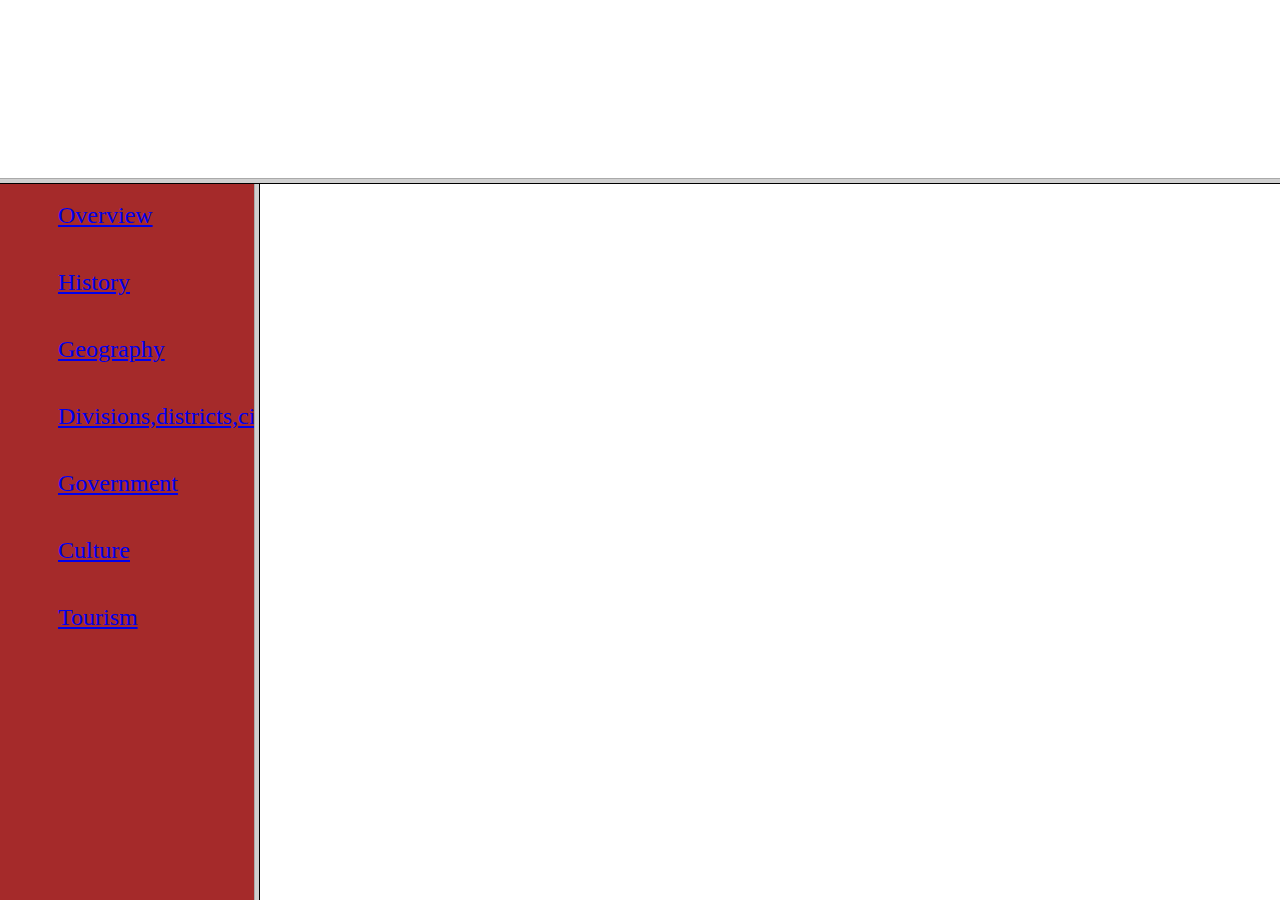
<file: index.html>
<html>
    <head>
    </head>
        
            <frameset rows="20%,*" >
                <frame src="C:\Users\surab\Desktop\webpage project\frame1links.html"  name="frame1" frameborder="0" />
                <frameset cols="20%,*">
                    <frame src="uplinks.html" name="frame2"  />
               
                    <frame src="C:\Users\surab\Desktop\webpage project\introup.html" name="frame3">
            
                </frameset>
               
        
            </frameset>
        
   
</html>
</file>
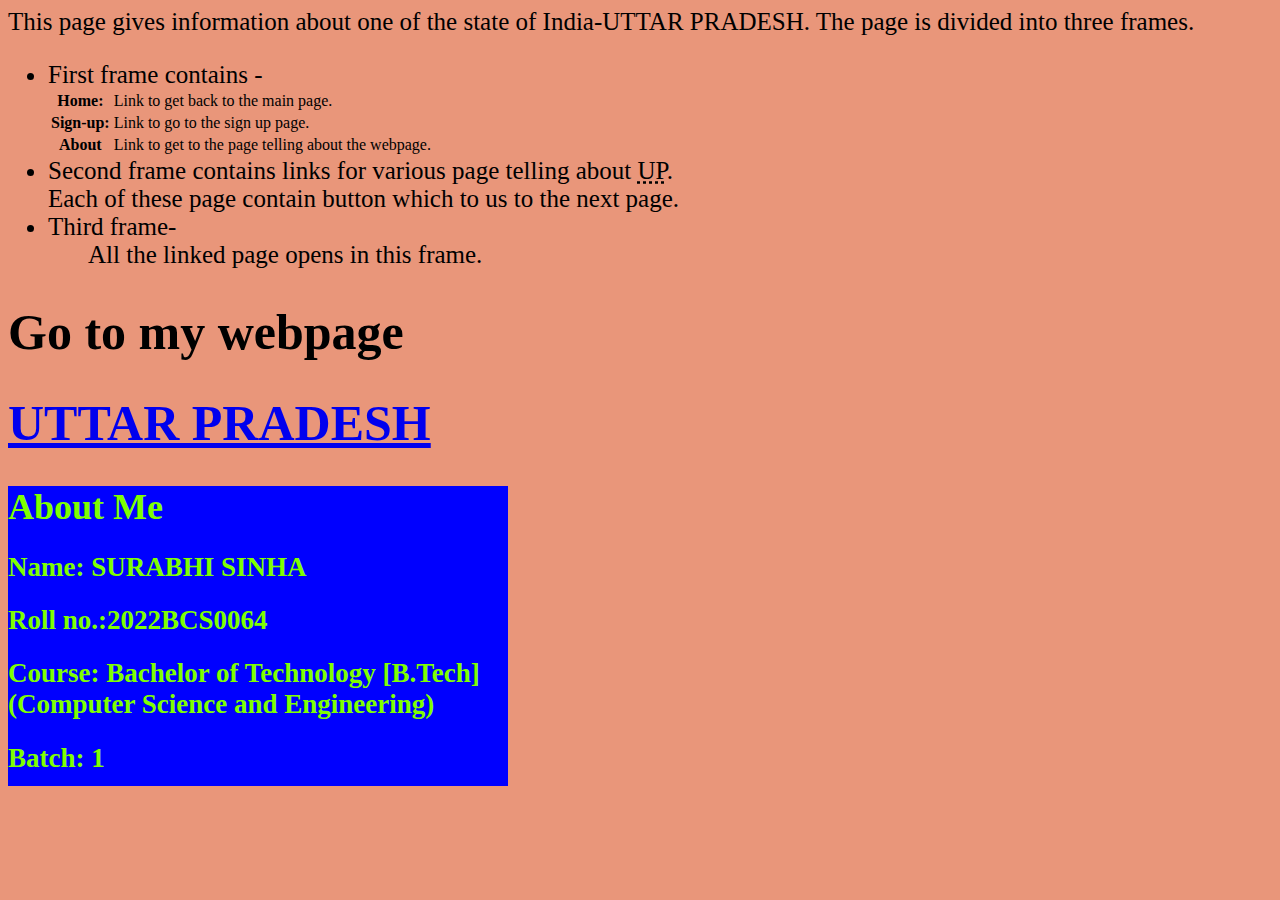
<file: aboutthepage.html>
<html>
    <head>
        <title>
            About this page
        </title>
        <style>
            .box{
                background-color: blue;
                color:chartreuse;
                box-shadow: aqua;
                /* box-decoration-break: clone; */
                width: 500px;
                height: 300px;
                font-size: 18px;
            }
            a:link:hover{
                background-color:crimson;
                color:rgb(178, 244, 13);
                font-size: 40px;
            }
            body{
                font-size: 25px;
            }
        </style>
    </head>
    <body bgcolor="darksalmon">
        This page gives information about one of the state of India-UTTAR PRADESH.
        The page is divided into three frames.
        <ul>
            <li>
                First frame contains -
                <table>
                    <tr>
                        <th>
                            Home:
                        </th>
                        <td>Link to get back to the main page.</td>
                    </tr>
                    <tr>
<th>Sign-up:</th><td>Link to go to the sign up page.</td>
                    </tr>
                    <tr>
                        <th>
                            About
                        </th>
                        <td>Link to get to the page telling about the webpage. </td>
                    </tr>
                    
                </table>
        
            </li>
            <li>
                Second frame contains links for various page telling about <abbr title="UTTAR PRADESH">UP</abbr>.
                <br>Each of these page contain  button which to us to the next page.

            </li>
            <li>
                Third frame-
                <ul>
                    All the linked page opens in this frame.
                </ul>
            </li>

        </ul>
        
        <H1>Go to my webpage</H1>
      <h1> <a href="C:\Users\surab\Desktop\webpage project\FRAMEPAge.html">UTTAR PRADESH</a></h1>
     <div class="box"> <h1>About Me</h1>
      <h2>Name:   SURABHI SINHA</h2>
      <H2>Roll no.:2022BCS0064</H2>
      <h2>Course: Bachelor of Technology [B.Tech] (Computer Science and Engineering) </h2>
       <h2>Batch: 1</h2> </div>
    </body>
</html>
</file>
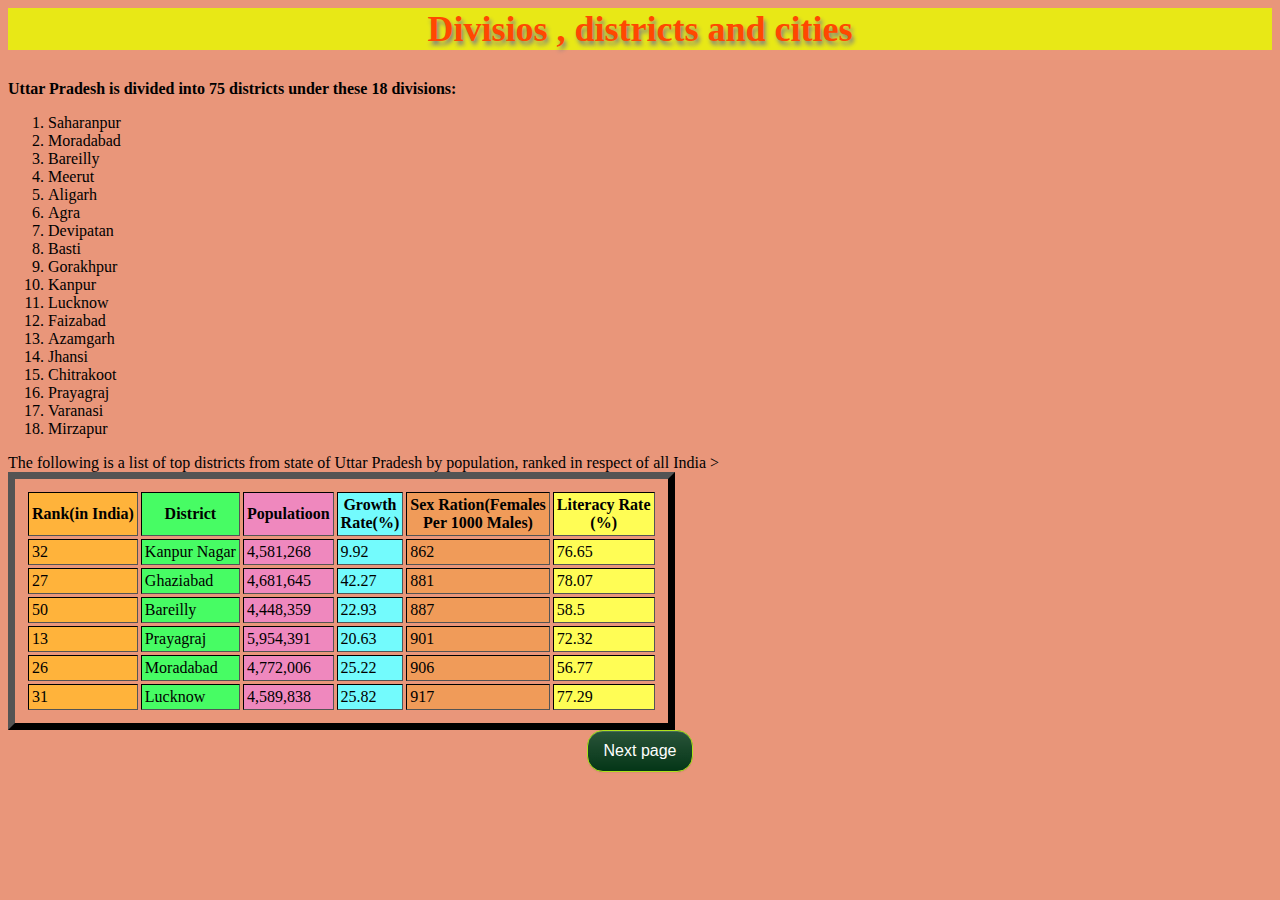
<file: division.html>
<html>
    <head>
        <link  rel="stylesheet" type="text/css" href="commonfor.css">
        <script type="text/javascript" src="C:\Users\surab\Desktop\webpage project\common.js">
           
        </script>
        
        <style>
        table{
            border-style: outset;
            border-color: black;
            border-width: 0.2cm;
            box-shadow: 2px;
            padding: 10px;
         }
       

        </style>
    </head>
    <body style="background-color: darksalmon;">
        <h2>
            Divisios , districts and cities
        </h2>
        <span class="divi" ><strong>Uttar Pradesh is divided into 75 districts under these 18 divisions:</strong></span>
        <ol>
                <li>Saharanpur</li>
                <li>Moradabad</li>
                <li>Bareilly</li>
                <li>Meerut</li>
                <li>Aligarh</li>
                <li>Agra</li>
                <li>Devipatan</li>
                <li>Basti</li>
                <li>Gorakhpur</li>
                <li>Kanpur</li>
                <li>Lucknow</li>
                <li>Faizabad</li>
                <li>Azamgarh</li>
                <li>Jhansi</li>
                <li>Chitrakoot</li>
                <li>Prayagraj</li>
                <li>Varanasi</li>
                <li>Mirzapur</li></ol>
                The following is a list of top districts from state of Uttar Pradesh by population, ranked in respect of all India
                <table border="1px" cellspacing="3px" cellpadding="3px">
                    <colgroup>
                        <col bgcolor="#FFB33B">
                        <col bgcolor="#47FC64">
                        <col bgcolor="#EF88BE">
                        <col bgcolor="#73FBFD">
                        <col bgcolor="#F09B59">
                        <col bgcolor="#FFFD55">
                </colgroup>
                    <tr>
                        <th>Rank(in India)</th>
                        <th>District</th>
                        <th>Populatioon</th>
                        <th>Growth<br> Rate(%)</th>
                        <th>Sex Ration(Females<br>Per 1000 Males)</th> 
                        <th>Literacy Rate<br>(%)</th>
                    </tr>
                    <tr>
                        <td>32</td>
                        <td>Kanpur Nagar</td>
                        <td>4,581,268</td>
                        <td>9.92</td>
                        <td>862</td>
                        <td>76.65</td>
                    </tr>
                    <tr>
                        <td>27</td>
                        <td>Ghaziabad</td>
                        <td>4,681,645</td>
                        <td>42.27</td>
                        <td>881</td>
                        <td>78.07</td>
                    </tr>
                    <tr>
                        <td>50</td>
                        <td>Bareilly</td>
                        <td>4,448,359</td>
                        <td>22.93</td>
                        <td>887</td>
                        <td>58.5</td>
                    </tr>
                    <tr>
                        <td>13</td>
                     
                        <td>Prayagraj</td>
                        <td>5,954,391</td>
                        <td>20.63</td>
                        <td>901</td>
                        <td>72.32</td>
                    </tr>
                    <tr>
                        <td>26</td>
                        <td>Moradabad</td>
                        <td>4,772,006</td>
                        <td>25.22</td>
                        <td>906</td>
                        <td>56.77</td>>
                    </tr>
                    <tr>
                        <td>31</td>
                        <td>Lucknow</td>
                        <td>4,589,838</td>
                        <td>25.82</td>
                        <td>917</td>
                        <td>77.29</td>
                    </tr>
                </table>
                <center>
                    <a href="C:\Users\surab\Desktop\webpage project\upgov.html"><input type="button" class="next" value="Next page" onclick="sure()"></a>
                </center>
        
    </body>
</html>
</file>
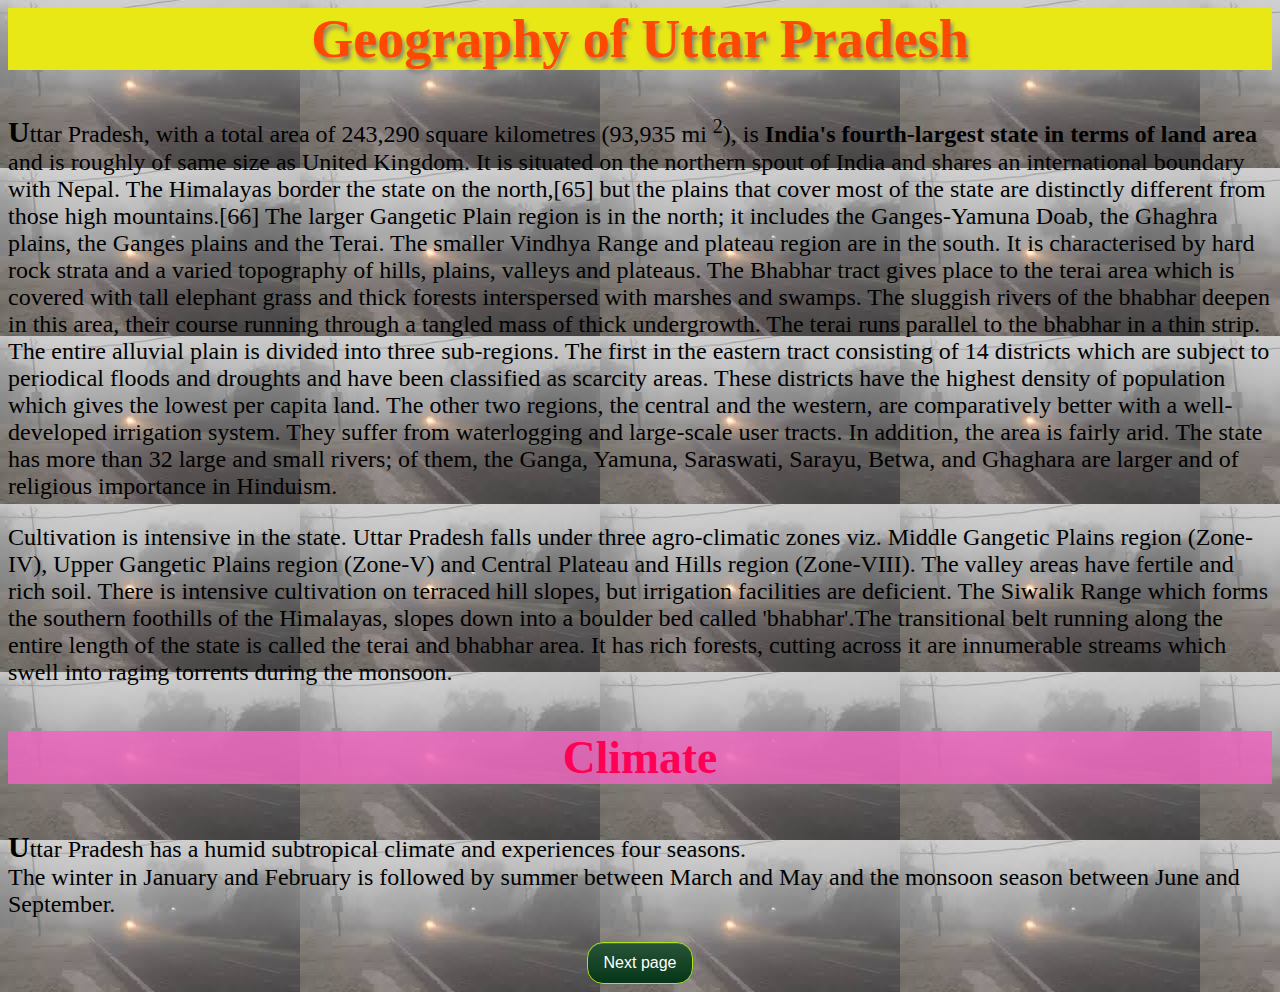
<file: upgeo.html>
<html>
    <head>
      <link  rel="stylesheet" type="text/css" href="commonfor.css">
      <script type="text/javascript" src="C:\Users\surab\Desktop\webpage project\common.js">
           
      </script>
        
        <style>
      body{
        background-image:url("[data-uri]") ;
        background-repeat: inherit;
        font-size: 24px;
        color: black;
        text-decoration: solid;
      }
      #firstletter::first-letter{
        font-size: 30px;
        color: black;
        font-weight: bold;
      }
        </style>
    </head>
    <body>
        <h2>
            Geography of Uttar Pradesh
        </h2>
        <p id="firstletter">Uttar Pradesh, with a total area of 243,290 square kilometres (93,935 mi <sup>2</sup>), is <strong> India's fourth-largest state in terms of land area</strong> and is roughly of same size as United Kingdom. It is situated on the northern spout of India and shares an international boundary with Nepal. The Himalayas border the state on the north,[65] but the plains that cover most of the state are distinctly different from those high mountains.[66] The larger Gangetic Plain region is in the north; it includes the Ganges-Yamuna Doab, the Ghaghra plains, the Ganges plains and the Terai. The smaller Vindhya Range and plateau region are in the south. It is characterised by hard rock strata and a varied topography of hills, plains, valleys and plateaus. The Bhabhar tract gives place to the terai area which is covered with tall elephant grass and thick forests interspersed with marshes and swamps. The sluggish rivers of the bhabhar deepen in this area, their course running through a tangled mass of thick undergrowth. The terai runs parallel to the bhabhar in a thin strip. The entire alluvial plain is divided into three sub-regions. The first in the eastern tract consisting of 14 districts which are subject to periodical floods and droughts and have been classified as scarcity areas. These districts have the highest density of population which gives the lowest per capita land. The other two regions, the central and the western, are comparatively better with a well-developed irrigation system. They suffer from waterlogging and large-scale user tracts. In addition, the area is fairly arid. The state has more than 32 large and small rivers; of them, the Ganga, Yamuna, Saraswati, Sarayu, Betwa, and Ghaghara are larger and of religious importance in Hinduism.</p>

<p>Cultivation is intensive in the state. Uttar Pradesh falls under three agro-climatic zones viz. Middle Gangetic Plains region (Zone-IV), Upper Gangetic Plains region (Zone-V) and Central Plateau and Hills region (Zone-VIII). The valley areas have fertile and rich soil. There is intensive cultivation on terraced hill slopes, but irrigation facilities are deficient. The Siwalik Range which forms the southern foothills of the Himalayas, slopes down into a boulder bed called 'bhabhar'.The transitional belt running along the entire length of the state is called the terai and bhabhar area. It has rich forests, cutting across it are innumerable streams which swell into raging torrents during the monsoon.</p>
  <h3>
    Climate
  </h3> 
  <p  id="firstletter"> 
    Uttar Pradesh has a humid subtropical climate and experiences four seasons.<br>The winter in January and February is followed by summer between March and May and the monsoon season between June and September.<br>
  </p>
  <center>
    <a href="C:\Users\surab\Desktop\webpage project\division.html"><input type="button" class="next" value="Next page" onclick="sure()"></a>
</center>
</body>
</html>
</file>
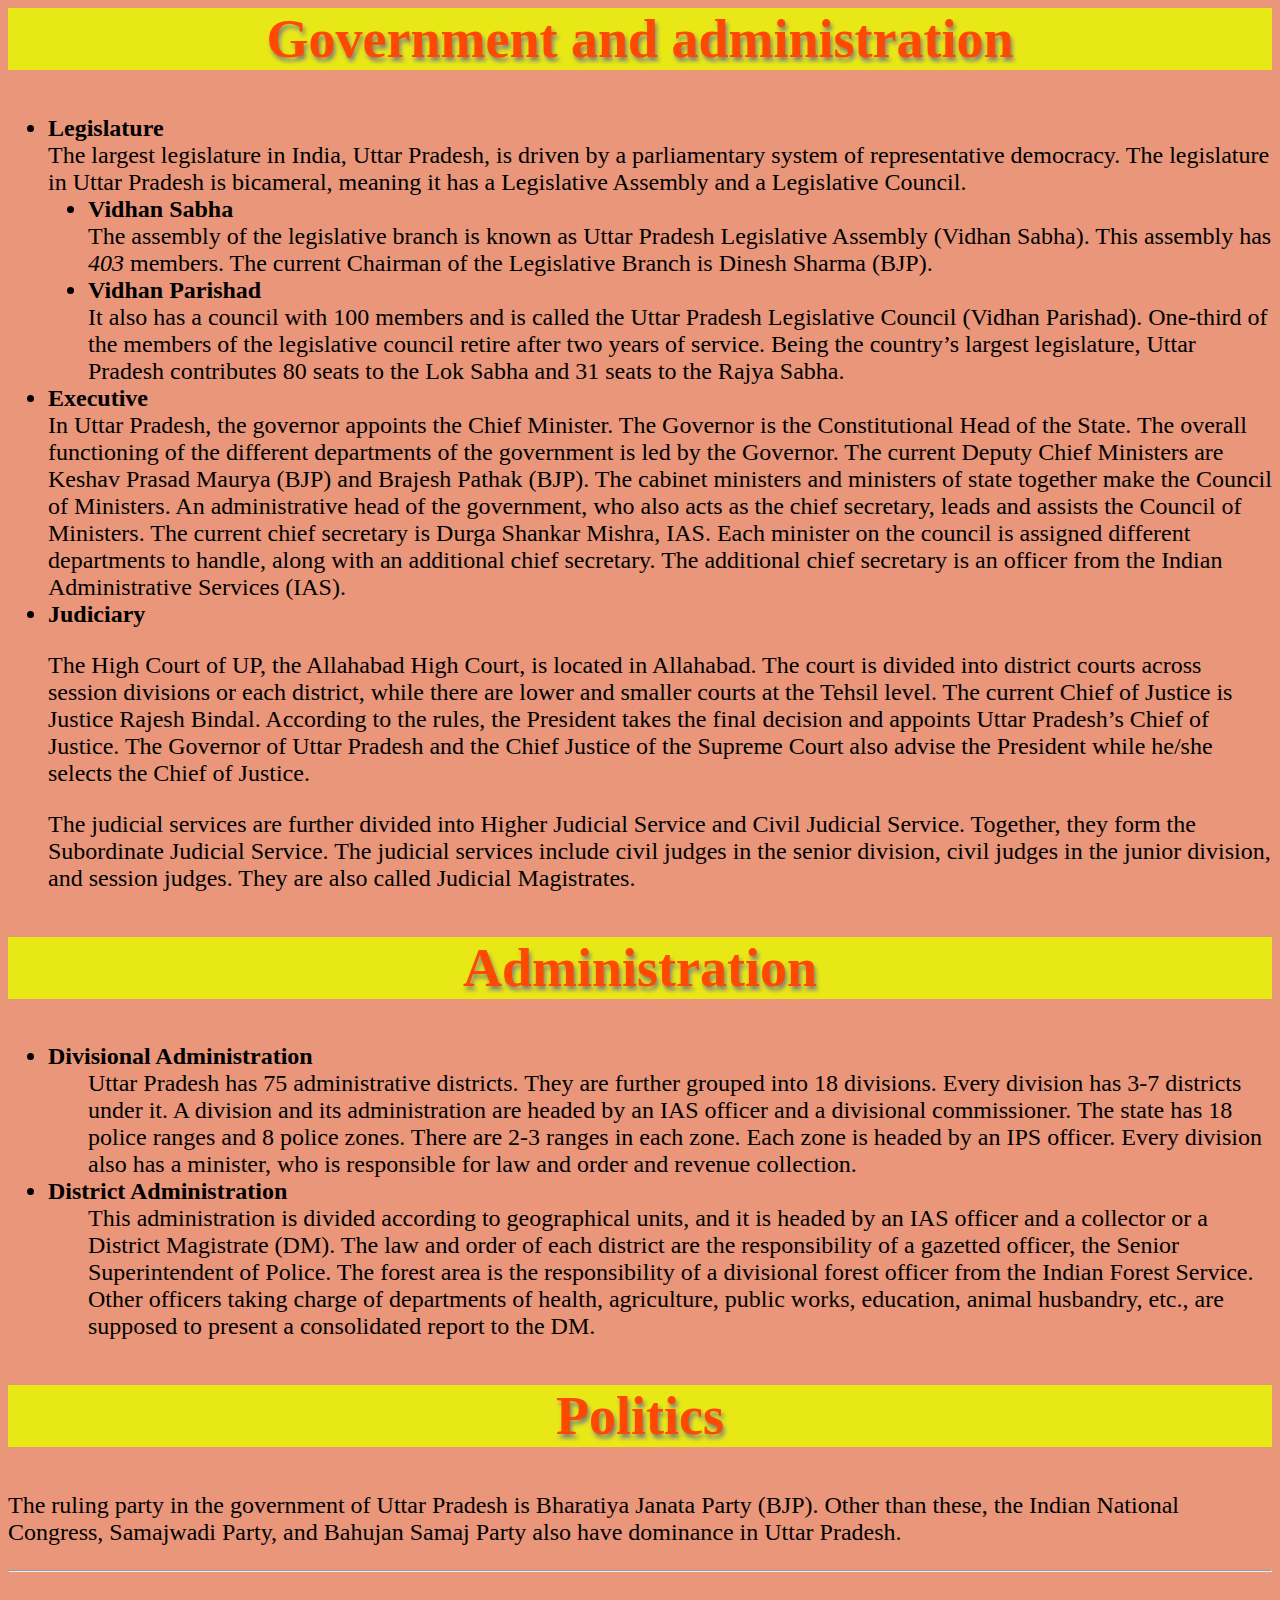
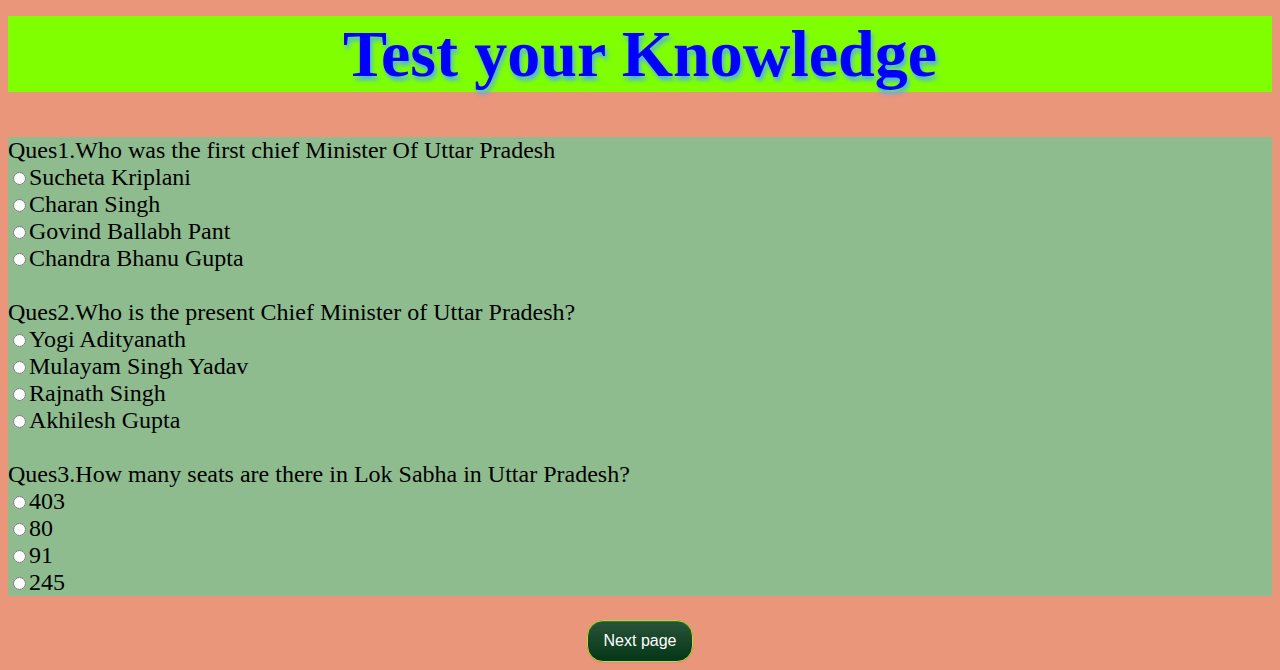
<file: upgov.html>
<html>
    <head>
        <link  rel="stylesheet" type="text/css" href="commonfor.css">
        <script type="text/javascript" src="C:\Users\surab\Desktop\webpage project\common.js">
           
        </script>
        <script >
     function correct(){
            
        alert("Yay!! CORRECT ANSWER");
       var a= document.getElementsByClassName("correct");
       a.setAttribute("style", "background-color:green;");
    }

    function wrong(){
        alert("OOPS!! Wrong Answer");
        var b= document.getElementsByClassName("answerbyuser");
        opt2a.setAttribute("style", "background-color:red;");
    }
                   
                   
                   
                   </script>


        
        <style>
        ul li {
            font-weight: bold;
        }
         body{
            font-size: 24px;
         }
         .tyk{
            background-color: darkseagreen;
         }
        
        </style>
        </head>
        <body style="background-color: darksalmon;">
            <h2>Government and administration</h2>
            <dl>
                <dt>
                  <ul><li> Legislature</li></ul> 
                    <dd>
                        
                        The largest legislature in India, Uttar Pradesh, is driven by a parliamentary system of representative democracy. The legislature in Uttar Pradesh is bicameral, meaning it has a Legislative Assembly and a Legislative Council. 
                  <dl>
                    <dt style="list-style: disc;">
                        <ul><li>Vidhan  Sabha</li></ul>
                        <dd>
                            The assembly of the legislative branch is known as Uttar Pradesh Legislative Assembly (Vidhan Sabha). This assembly has <em> 403</em> members. The current Chairman of the Legislative Branch is Dinesh Sharma (BJP). 
                        </dd>
                        <dt>
                            <ul><li>Vidhan Parishad</li></ul>
                            <dd>
                                It also has a council with 100 members and is called the Uttar Pradesh Legislative Council (Vidhan Parishad). One-third of the members of the legislative council retire after two years of service. Being the country’s largest legislature, Uttar Pradesh contributes 80 seats to the Lok Sabha and 31 seats to the Rajya Sabha.  
                            </dd>
                        </dt>
                    </dt>
                    

                    
                  </dl>
                   
                    </dd>
                </dt>
            <dt>
               <ul><li>Executive</li></ul> 
                <dd>
                    In Uttar Pradesh, the governor appoints the Chief Minister. The Governor is the Constitutional Head of the State. The overall functioning of the different departments of the government is led by the Governor. The current Deputy Chief Ministers are Keshav Prasad Maurya (BJP) and Brajesh Pathak (BJP). The cabinet ministers and ministers of state together make the Council of Ministers. An administrative head of the government, who also acts as the chief secretary, leads and assists the Council of Ministers. The current chief secretary is Durga Shankar Mishra, IAS. Each minister on the council is assigned different departments to handle, along with an additional chief secretary. The additional chief secretary is an officer from the Indian Administrative Services (IAS). 
                </dd>
            </dt>
            <dt>
                <ul><li>Judiciary</li></ul>
                <dd>
                   <p>The High Court of UP, the Allahabad High Court, is located in Allahabad. The court is divided into district courts across session divisions or each district, while there are lower and smaller courts at the Tehsil level. The current Chief of Justice is Justice Rajesh Bindal. According to the rules, the President takes the final decision and appoints Uttar Pradesh’s Chief of Justice. The Governor of Uttar Pradesh and the Chief Justice of the Supreme Court also advise the President while he/she selects the Chief of Justice. </p>
                   <p>The judicial services are further divided into Higher Judicial Service and Civil Judicial Service. Together, they form the Subordinate Judicial Service. The judicial services include civil judges in the senior division, civil judges in the junior division, and session judges. They are also called Judicial Magistrates. </p> 
                </dd>
            </dt>
        </dl>
            <h2>
Administration
            </h2>
            <ul>
               <li> Divisional Administration</li>
                <dl>
                    <dd>
                        Uttar Pradesh has 75 administrative districts. They are further grouped into 18 divisions. Every division has 3-7 districts under it. A division and its administration are headed by an IAS officer and a divisional commissioner. The state has 18 police ranges and 8 police zones. There are 2-3 ranges in each zone. Each zone is headed by an IPS officer. Every division also has a minister, who is responsible for law and order and revenue collection. 
                    </dd>
                </dl>
                <li>
                    District Administration
                </li>
                <dl>
                    <dd>
                        This administration is divided according to geographical units, and it is headed by an IAS officer and a collector or a District Magistrate (DM). The law and order of each district are the responsibility of a gazetted officer, the Senior Superintendent of Police. The forest area is the responsibility of a divisional forest officer from the Indian Forest Service. Other officers taking charge of departments of health, agriculture, public works, education, animal husbandry, etc., are supposed to present a consolidated report to the DM.  
                    </dd>
                </dl>

            </ul>
            <h2>
                Politics
            </h2>
            <p>The ruling party in the government of Uttar Pradesh is Bharatiya Janata Party (BJP). Other than these, the Indian National Congress, Samajwadi Party, and Bahujan Samaj Party also have dominance in Uttar Pradesh. </p>
       
       <hr>
    <h1>Test your Knowledge</h1>
    <form><div class="tyk">
        
        Ques1.Who was the first chief Minister Of Uttar Pradesh<br>
        <input type="radio" onclick="wrong()">Sucheta Kriplani<br>
        <input type="radio" onclick="wrong()">Charan Singh<br>
        <input type="radio" onclick="correct()" class="correct">Govind Ballabh Pant<br>
        <input type="radio" onclick="wrong()">Chandra Bhanu Gupta<br><br>
        Ques2.Who is the present Chief Minister of Uttar Pradesh?<br>
        <input type="radio" name="ans1"   class="correct" id="opt2a"   onclick="correct()">Yogi Adityanath<br>
        <input type="radio" name="ans1"   class="answerbyuser" id="opt2.b"   onclick="wrong()">Mulayam Singh Yadav<br>
        <input type="radio" name="ans1"   class="answerbyuser" id="opt2.c"   onclick="wrong()">Rajnath Singh<br>
        <input type="radio" name="ans1"  class="answerbyuser"  id="opt2.d"   onclick="wrong()">Akhilesh Gupta<br><br>
        Ques3.How many seats are there in Lok Sabha in Uttar Pradesh?<br>
        <input type="radio" name="ans2"  class="answerbyuser" id="opt3.a"  onclick="wrong()"">403<br>
        <input type="radio" name="ans2"    id="opt3.b" class ="correct " onclick="corerct()">80<br>
        <input type="radio" name="ans2"   class="answerbyuser" id="opt3.c"   onclick="wrong()">91<br>
        <input type="radio" name="ans2"   class="answerbyuser" id="opt3.d"    onclick="wrong()">245<br>
        

    </div></form>
    <script>
        var answer=document.getElementsByName("ans").value;
        var corrans= new Array();
        corrans[0]=document.getElementById("opt1.c")
        
        </script>
    <center>
        <a href="C:\Users\surab\Desktop\webpage project\upculture.html"><input type="button" class ="next" value="Next page" onclick="sure()"></a>
    </center>
    </body>
</html>
</file>
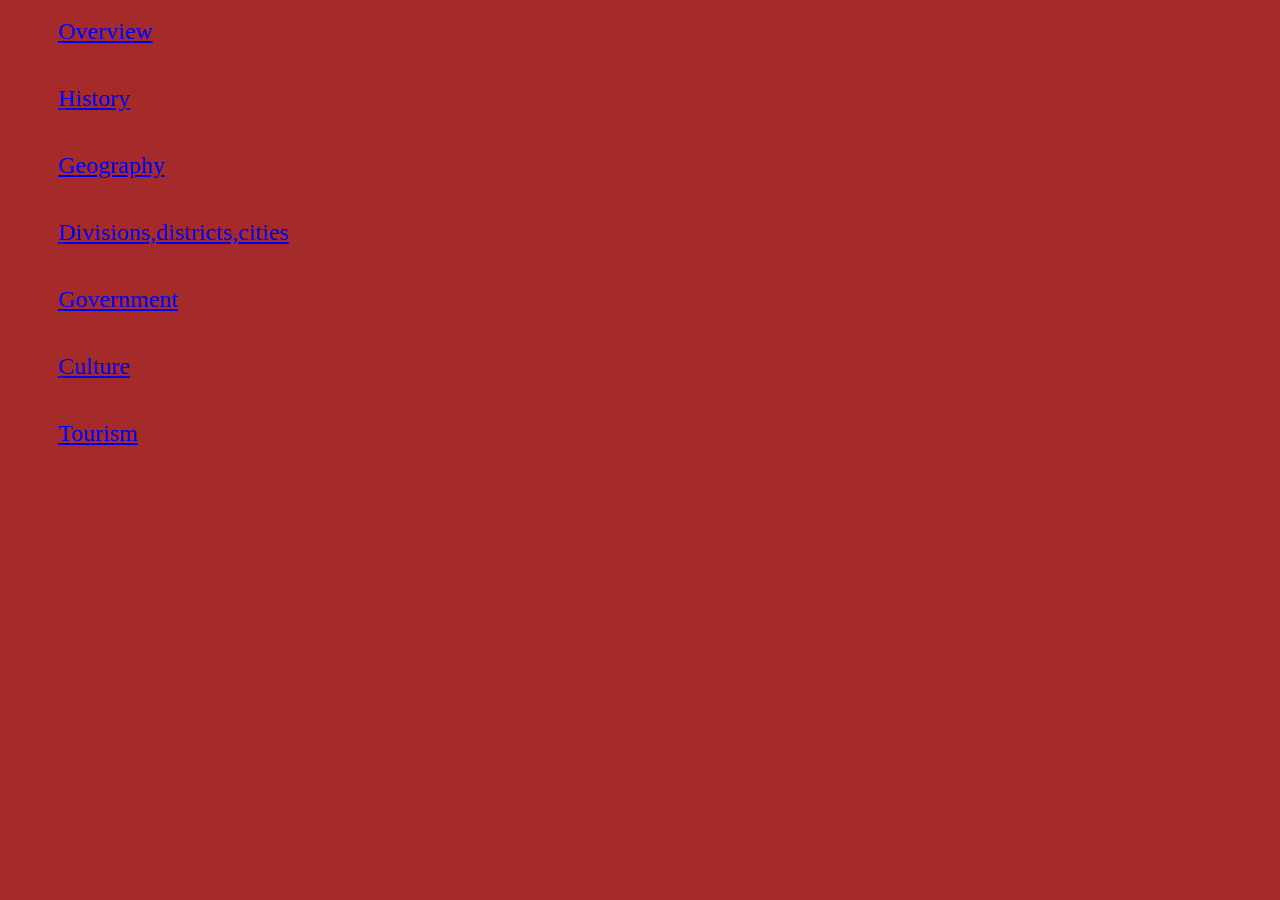
<file: uplinks.html>
<html>
    <head>
        <link  rel="stylesheet" type="text/css" href="commonfor.css">
      <style>
        ul li{
            padding: 10px;

            }
     body{
        background-color: brown;
        font-size: 24px;
     }
     a:visited{color:cyan;}
     a:hover{
        display: block;
        color: crimson;
        background-color: chartreuse;
     }
     a:active{
        color:hotpink;
     }
     /*ul{
        list-style-image: url("https://encrypted-tbn0.gstatic.com/images?q=tbn:ANd9GcSj8lXZpmnVfegbHS_i3F4kp0jO93UEN5025g&usqp=CAU");*/

        
     
     }
      </style>  
    </head>
    <body>
        <ul style="list-style-type: none;">
            <li>
                <a href= "C:\Users\surab\Desktop\webpage project\overview.html" target="frame3">Overview</a><br></li><li></li>
                <li><a href="C:\Users\surab\Desktop\webpage project\uphistory.html" target="frame3">History</a></li><li></li>
                <li> <a href="C:\Users\surab\Desktop\webpage project\upgeo.html" target="frame3">Geography</a></li><li></li>
                <li><a href="C:\Users\surab\Desktop\webpage project\division.html" target="frame3">Divisions,districts,cities</a></li><li></li>
                <li><a href= "C:\Users\surab\Desktop\webpage project\upgov.html" target="frame3">Government</a></li><li></li>
                <li><a href= "C:\Users\surab\Desktop\webpage project\upculture.html" target="frame3">Culture</a></li><li></li>
                <li><a href= "C:\Users\surab\Desktop\webpage project\tour.html" target="frame3">Tourism</a></li><li></li>
               
            </li>
        </ul>
        </body>
</html>
</file>
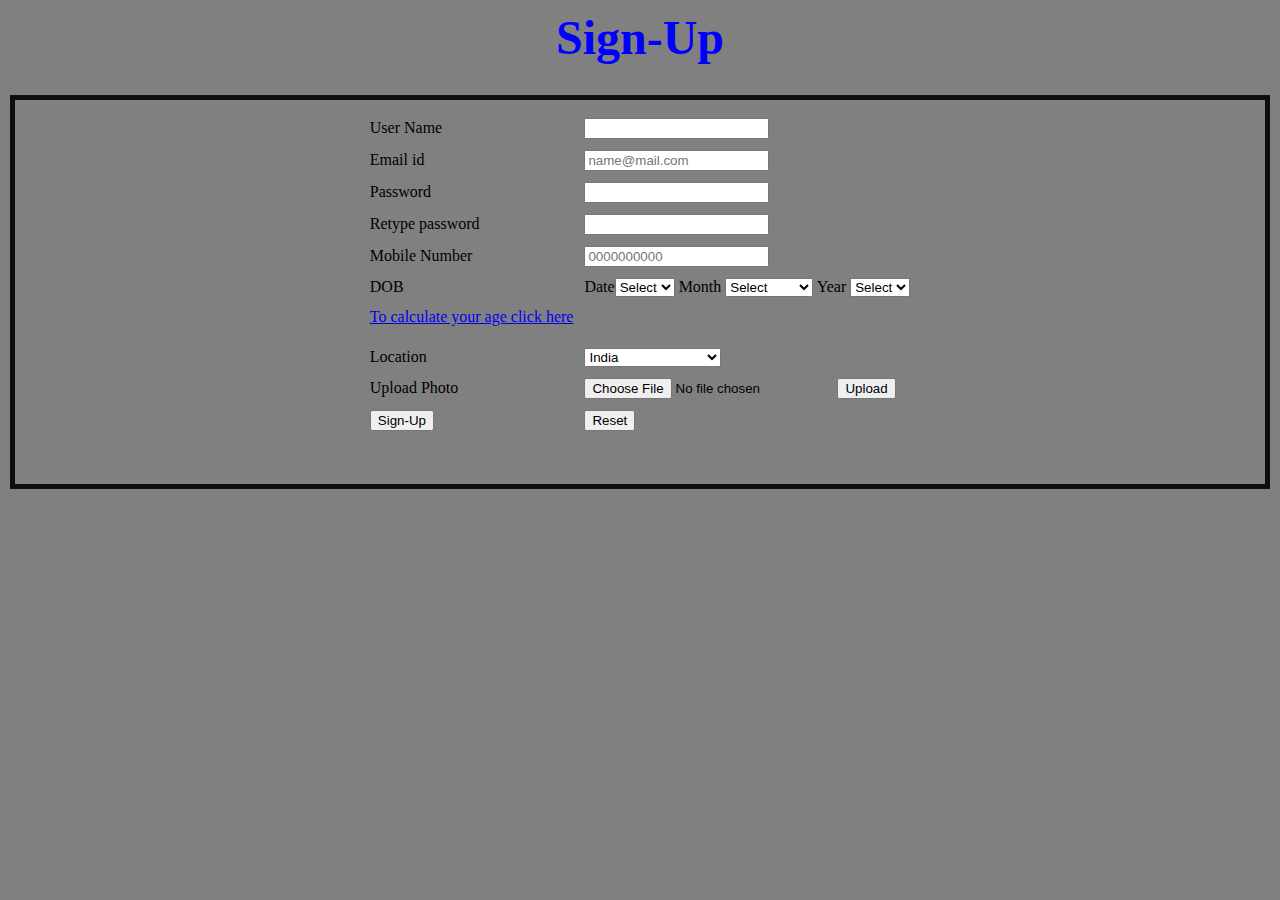
<file: validation.html>
<HTML>
<head>
<script>
function checkname()
{
var a=document.registration.username.value;
var b=document.registration.mail.value;
var c=document.registration.pass.value;
var d=document.registration.pass2.value;
var e=document.registration.phone.value;
var f=document.registration.date.value;
var g=document.registration.month.value;
var h=document.registration.year.value;
var i=document.registration.loc.value;

if(a=="")
{
alert("Please Enter Your Name");
return false;
}
if(b==""||c==""||d==""||e==""||f==""||g==""||h==""||i=="")
{
alert("Please fill all the fields");
return false;
}
if(!isNaN(a))
{
alert("Username can only be Characters");
return true;
}
if ((a.length < 5) || (a.length > 15))
{
alert("Your Character must be 5 to 15 Character");
return false;}

if((c.length<6))
{
alert("Password must contain atleast 6 characters");
}

if(c!=d)
{
alert("Password does not match ");
}

if (isNaN(e))
{
alert("Enter Numeric value only");
return false; 
}
else if((e.length==10));
else
{
alert("Enter 10 digit phone number only");
return false; }
}
</script>
<style>
body{
    font-size: 24px;
    padding: 2px;
    font-weight: bold;

}
.sign{
    
  padding: 10px;
  border: 5px solid rgb(15, 14, 14);
  margin: 0;
  box-shadow: 2px;

}

</style>

</head>

<body bgcolor="grey">
<h2><center><font color="blue" size="36" >Sign-Up</font></center></h2><div class="sign">
<div class="formm"><center><form name="registration" onsubmit="checkname()" method="post" >
<table align="center" cellspacing="5px" cellpadding="3px">
<tr><td>User Name</td><td>
<input type="text" name="username" id="user"></td></tr>
<tr><td>Email id</td><td>
<input type="text" name="mail" id="email" placeholder="name@mail.com"></td></tr>
<tr><td>Password</td><td>
<input type="password" name="pass" id="word"></td></tr>
<tr><td>Retype password</td><td>
<input type="password" name="pass2" id="con"></td></tr>
<tr><td>Mobile Number</td><td>
<input type="text" name="phone" id="mobile" placeholder="0000000000"></td></tr>
<tr>
  <td>DOB</td> <td>Date<select name="date" placeholder="select" required>
        <option name="date" value="0" selected>Select</option>
    <option name="date" value="1" >1</option>
    <option name="date" value="2">2</option>
    <option name="date" value="3">3</option>
    <option name="date" value="4">4</option>
    <option name="date" value="5">5</option>
    <option name="date" value="6">6</option>
    <option name="date" value="7">7</option>
    <option name="date" value="8">8</option>
    <option name="date" value="9">9</option>
    <option name="date" value="10">10</option>
    <option name="date" value="11">11</option>
    <option name="date" value="12">12</option>
    <option name="date" value="13">13</option>
    <option name="date" value="14">14</option>
    <option name="date" value="15">15</option>
    <option name="date" value="16">16</option>
    <option name="date" value="17">17</option>
    <option name="date" value="18">18</option>
    <option name="date" value="19">19</option>
    <option name="date" value="20">20</option>
    <option name="date" value="21">21</option>
    <option name="date" value="22">22</option>
    <option name="date" value="23">23</option>
    <option name="date" value="24">24</option>
    <option name="date" value="25">25</option>
    <option name="date" value="26">26</option>
    <option name="date" value="27">27</option>
    <option name="date" value="28">28</option>
    <option name="date" value="29">29</option>
    <option name="date" value="30">30</option>
    <option name="date" value="31">31</option>
    
    </select>
    Month
    <select name="month"  required placeholder="select">
        <option name="month" value="0" selected>Select</option>
    <option name="month" value="jan" >January</option>
    <option name="month" value="feb">February</option>
    <option name="month" value="march">march</option>
    <option name="month" value="ap">april</option>
    <option name="month" value="may">May</option>
    <option name="month" value="june">june</option>
    <option name="month" value="july">July</option>
    <option name="month" value="aug">August</option>
    <option name="month" value="sep">September</option>
    <option name="month" value="oct">October</option>
    <option name="month" value="nov">November</option>
    <option name="month" value="dec">December</option></select>
    Year
    <select name="year"  required aria-placeholder="select">
        <option name="year" value="0" selected>Select</option>
    <option name="year" value="2000" >2000</option>
    <option name="year" value="2001">2001</option>
    <option name="year" value="2002">2002</option>
    <option name="year" value="2003">2003</option>
    <option name="year" value="2004">2004</option>
    <option name="year" value="2005">2005</option>
    <option name="year" value="2006">2006</option>
    <option name="year" value="2007">2007</option>
    <option name="year" value="2008">2008</option>
    <option name="year" value="2009">2009</option>
    <option name="year" value="2010">2010</option>
    <option name="year" value="2011">2011</option>
    <option name="year" value="2012">2012</option>
    <option name="year" value="2013">2013</option></select></td></tr>
    <tr><td><a href="C:\Users\surab\Desktop\HTML\dob.html">To calculate your age click here</a></td><td></td></tr>
    <tr><td>

        <tr><td>Location</td>
            <td><select name="loc"><option name="loc" value="India" selected>India</option>
            <option name="loc" value="usa">Jammu&Kashmir</option>
            <option name="loc" value="london">Himanchal pradesh</option>
            <option name="loc" value="london">Madhya pradesh</option>
            <option name="loc" value="london">Uttar pradesh</option>
            <option name="loc" value="london">Arunachal pradesh</option>
            <option name="loc" value="london">Andhra pradesh</option>
            <option name="loc" >Assam</option>
            <option name="loc" >Bihar</option>
            <option name="loc" >Chhatisgarh</option>
            <option name="loc" >Goa</option>
            <option name="loc" >Gujrat</option>
            <option name="loc" >Haryana</option>
            <option name="loc" >Jharkhand</option>
            <option name="loc" >Karnataka</option>
            <option name="loc" >Kerala</option>
            <option name="loc" >Maharashtra</option>
            <option name="loc" >Maipur</option>
            <option name="loc" >Meghalaya</option>
            <option name="loc" >Nagaland</option>
            <option name="loc"> Mizoram<option>
            <option name="loc" >Odisha</option>
            <option name="loc" >Punjab</option>
            <option name="loc" >Rajasthan</option>
            <option name="loc" >Sikkim</option>
                <option name="loc" >Tamil Nadu</option>
                <option name="loc" >Telangana</option>
                <option name="loc" >Tripura</option>
                <option name="loc" >Uttarakhand</option>
                <option name="loc" >West Bengal</option>
        </select></td></tr>
            <tr><td>Upload Photo</td>
            <td><input type="file" accept="image/*" name="pic" value="choose" required><input type="submit" value="Upload"></td>
            </tr>
            <tr><td><input type="submit" name="sub" value="Sign-Up" id="jojo"></td><td><input type="reset" name="sub" value="Reset"></td>
    
</tr>
<tr><td></td><td>
    </table></form></center></div>
</div>
</body>
</html>
</file>
<file: commonfor.css>
h1{
    color:blue;
    background-color: chartreuse;
    font-size: 5.5ch;
    text-align: center;
    text-shadow: 2px 4px 4px rgb(77, 174, 244);
    
}
h2{
    color:rgb(255, 72, 0);
    background-color: rgb(232, 232, 22);
    font-size: 4.5ch;
    text-align: center;
    text-shadow: 2px 4px 4px gray;
}
h3{
    color:rgb(255, 0, 85);
    background-color: rgba(236, 102, 189, 0.848);
    font-size: 3.8ch;
    text-align: center;} 
    bod{
        font-size: 24px;
    } 
   
* {
    box-sizing: border-box;
} 

/*body {
    display:flex;
    justify-content: center;
    align-items: center;
    margin:50px auto;
}

.next {
    position: absolute;
    box-sizing: content-box;
    box-shadow: darkgreen;
    box-sizing: border-box;
}*/


/* CSS */
.next {
  appearance: button;
  background-color: #043617;
  background-image: linear-gradient(180deg, rgba(255, 255, 255, .15), rgba(255, 255, 255, 0));
  border: 1px solid #ade21c;
  border-radius: 1rem;
  box-shadow: rgba(255, 255, 255, 0.15) 0 1px 0 inset,rgba(46, 54, 80, 0.075) 0 1px 1px;
  box-sizing: border-box;
  color: #FFFFFF;
  cursor: pointer;
  display: inline-block;
  font-family: Inter,sans-serif;
  font-size: 1rem;
  font-weight: 500;
  line-height: 1.5;
  margin: 0;
  padding: .5rem 1rem;
  text-align: center;
  text-transform: none;
  transition: color .15s ease-in-out,background-color .15s ease-in-out,border-color .15s ease-in-out,box-shadow .15s ease-in-out;
  user-select: none;
  -webkit-user-select: none;
  touch-action: manipulation;
  vertical-align: middle;
}

.next:focus:not(:focus-visible),
.next:focus {
  outline: 0;
}

.next:hover {
  background-color: #3733E5;
  border-color: #3733E5;
}

.next:focus {
  background-color: #413FC5;
  border-color: #3E3BBA;
  box-shadow: rgba(255, 255, 255, 0.15) 0 1px 0 inset, rgba(46, 54, 80, 0.075) 0 1px 1px, rgba(104, 101, 235, 0.5) 0 0 0 .2rem;
}

.next:active {
  background-color: #3E3BBA;
  background-image: none;
  border-color: #3A38AE;
  box-shadow: rgba(46, 54, 80, 0.125) 0 3px 5px inset;
}

.next:active:focus {
  box-shadow: rgba(46, 54, 80, 0.125) 0 3px 5px inset, rgba(104, 101, 235, 0.5) 0 0 0 .2rem;
}

.next:disabled {
  background-image: none;
  box-shadow: none;
  opacity: .65;
  pointer-events: none;
}
</file>
